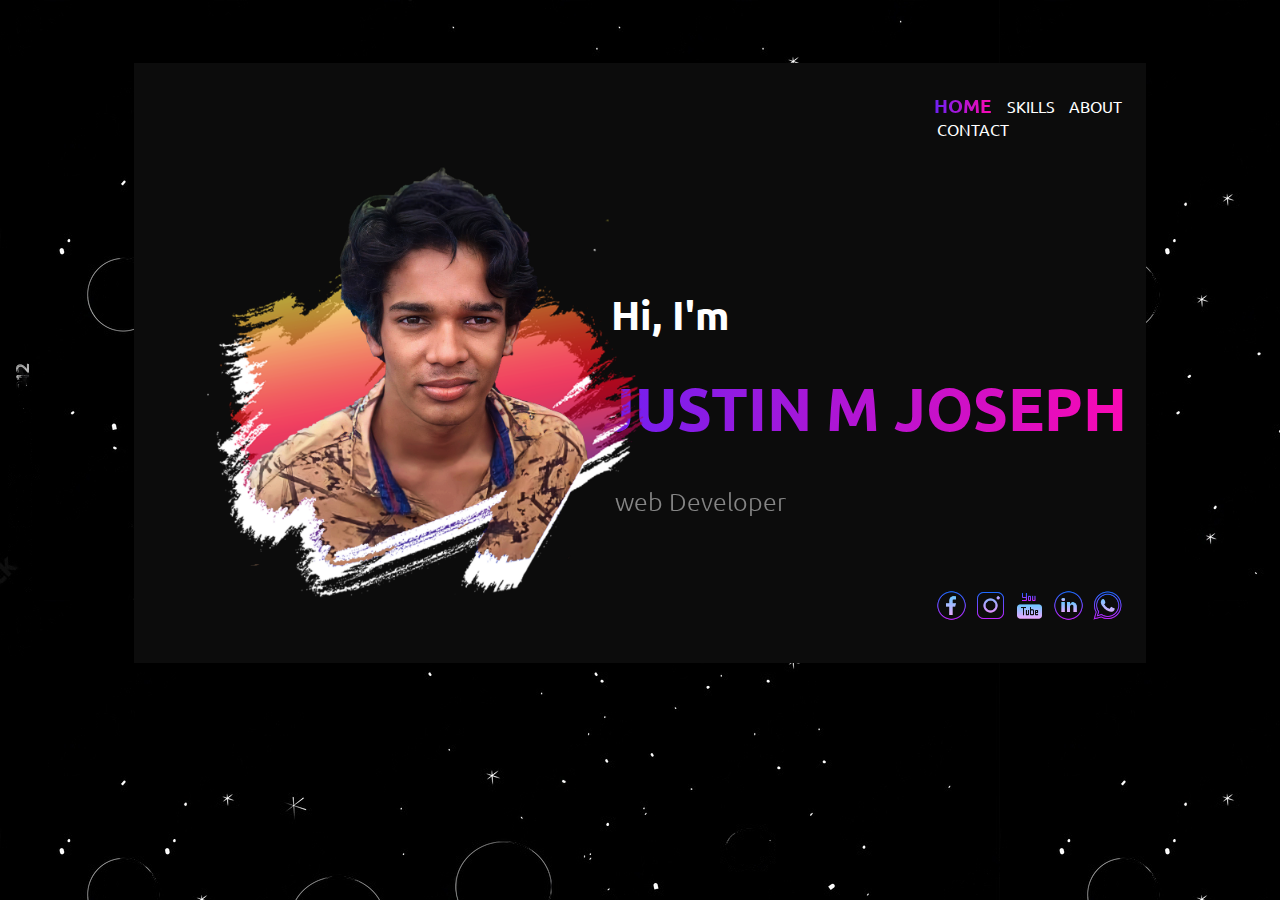
<file: index.html>
<!DOCTYPE html>
<html lang="en">
<head>
    <meta charset="UTF-8">
    <meta name="viewport" content="width=device-width, initial-scale=1.0">
    
    <style>

    </style>
    <link rel="stylesheet" href="https://fonts.googleapis.com/css?family=Ubuntu|Lora">
    <link rel="portfolio" href="https://photos.app.goo.gl/gcpq1tEmJBYtfzP58">
    <title>Home</title>
</head>
<body background="bg.jpeg" style="overflow: hidden;">
 
       
<div style="background-color: #0c0c0c; margin-right: 10%; margin-left: 10%;height: 600px; margin-top: 5%;">
    <div class="navigation" style="height: 45px;padding-top: 30px;margin-left: 800px;">
    <a href="index.html" style="color: white;text-decoration: none; font-family: Ubuntu, sans-serif;margin-right: 5%;background: linear-gradient(to right, #6b21f3, #ff08b1); -webkit-text-fill-color: transparent;-webkit-background-clip: text;font-size: larger; font-weight:bolder;">HOME</a>
    <a href="talents.html" style="color: white;text-decoration: none;font-family: Ubuntu, sans-serif;margin-right: 5%;">SKILLS</a>
    <a href="education.html" style="color: white;text-decoration: none;font-family: Ubuntu, sans-serif;margin-right: 5%;">ABOUT</a>
    <a href="contact.html" style="color: white;text-decoration: none;font-family: Ubuntu, sans-serif;margin-left: 1%;">CONTACT</a>
    

    </div>
 

<div style="height: 100%;width: 50%;position: fixed;z-index: 1;top: 0;overflow-x: hidden;padding-top: 20px;">
    <div style="  left: 0;margin-top: 130px;margin-left: 70px;">
    <img src="profile.png" onmouseover="probigImg(this)" onmouseout="pronormalImg(this)" style="margin-right: 50px;height: 450px;width: 450px;">
    </div>
   
            <script>
                function bigImg(x) {
                  x.style.height = "50px";
                  x.style.width = "50px";
                }
                
                function normalImg(x) {
                  x.style.height = "35px";
                  x.style.width = "35px";
                }
                function probigImg(x) {
                  x.style.height = "500px";
                  x.style.width = "500px";
                }
                
                function pronormalImg(x) {
                  x.style.height = "450px";
                  x.style.width = "450px";
                }
                </script>
    <div style="  right: 0;">
    
    </div>
</div>


<div>
    <h1 style="font-size: 40px;margin-top: 150px;text-align: center;color: white;margin-left: 60px;font-family: Ubuntu, sans-serif;">Hi, I'm<br></h1>
    <h1 style="margin-top: 10px;text-align: center; margin-left: 450px;font-size: 60px;font-family: Ubuntu, sans-serif;background: linear-gradient(to right, #6b21f3, #ff08b1); -webkit-text-fill-color: transparent;-webkit-background-clip: text;">JUSTIN M JOSEPH</h1>
    <h1 style="margin-top: 5px;color: white;text-align: center; margin-left: 120px;font-size: 25px;font-weight: lighter;font-family: Ubuntu, sans-serif;opacity: 50%;">web Developer</h1><br><br><br>
    <a href="https://www.facebook.com/justinmulackel/" style="text-decoration: none;margin-left: 800px;"><img src="facebook.png" onmouseover="bigImg(this)" onmouseout="normalImg(this)" height="35px" width="=35px">
        <a href="https://www.instagram.com/_.paul.joseph/" style="text-decoration: none;"><img src="insta.png" onmouseover="bigImg(this)" onmouseout="normalImg(this)" height="35px" width="=35px">
        <a href="https://youtube.com/@tf2mj904" style="text-decoration: none;"><img src="youtube.png" onmouseover="bigImg(this)" onmouseout="normalImg(this)" height="35px" width="=35px">
        <a href="https://www.linkedin.com/in/justin-m-joseph-38b9681a3/" style="text-decoration: none;"><img src="linkedin.png" onmouseover="bigImg(this)" onmouseout="normalImg(this)" height="35px" width="=35px">
        <a href="https://wa.me/qr/YU35UM433PSYN1" style="text-decoration: none;"><img src="whatsapp.png" onmouseover="bigImg(this)" onmouseout="normalImg(this)" height="35px" width="=35px">
    
</div>





</div>

</body>
</html>
</file>
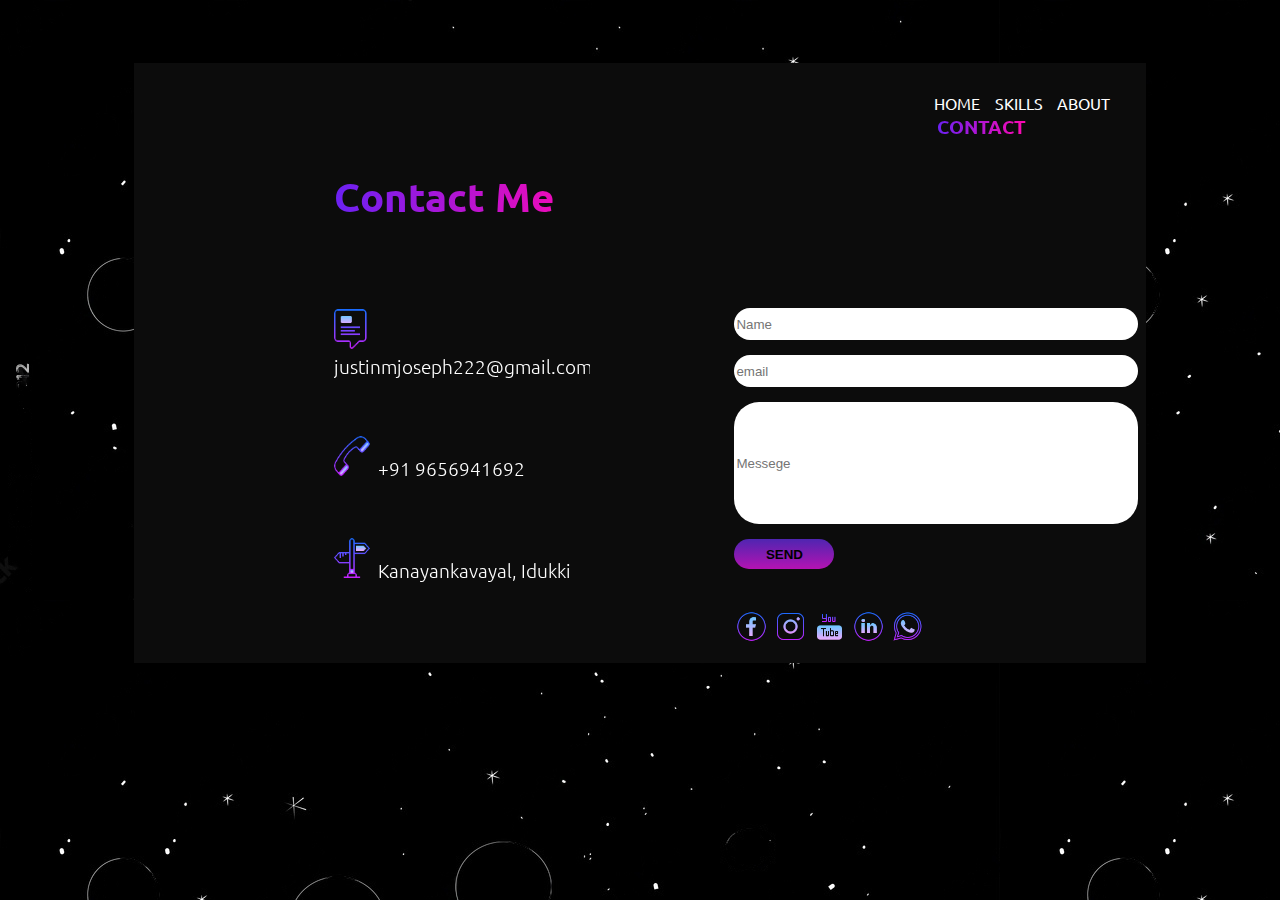
<file: contact.html>
<!DOCTYPE html>
<html lang="en">
<head>
    <meta charset="UTF-8">
    <meta name="viewport" content="width=device-width, initial-scale=1.0">
    <style>

    </style>
    <link rel="stylesheet" href="https://fonts.googleapis.com/css?family=Ubuntu|Lora">
    <link rel="portfolio" href="https://photos.app.goo.gl/gcpq1tEmJBYtfzP58">
    <title>Home</title>
</head>
<body background="bg.jpeg" style="overflow: hidden;">
 
       
<div style="background-color: #0c0c0c; margin-right: 10%; margin-left: 10%;height: 600px; margin-top: 5%;">
    <div class="navigation" style="height: 45px;padding-top: 30px;margin-left: 800px;">
       
        
        <a href="index.html" style="color: white;text-decoration: none; font-family: Ubuntu, sans-serif;margin-right: 5%;">HOME</a>
        <a href="talents.html" style="color: white;text-decoration: none;font-family: Ubuntu, sans-serif;margin-right: 5%;">SKILLS</a>
        <a href="education.html" style="color: white;text-decoration: none;font-family: Ubuntu, sans-serif;margin-right: 5%;">ABOUT</a>
        <a  href="contact.html" style="color: white;text-decoration: none;font-family: Ubuntu, sans-serif;margin-left: 1%;background: linear-gradient(to right, #6b21f3, #ff08b1); -webkit-text-fill-color: transparent;-webkit-background-clip: text;font-size: larger; font-weight:bolder;">CONTACT</a>
    </div>

    <div style="height: 100%;width: 20%;position: fixed;z-index: 1;top: 0;overflow-x: hidden;padding-top: 20px;font-family: Ubuntu, sans-serif;color: white;margin-left: 200px;">
        <h1  style="font-size: 40px;margin-top: 150px;text-align:left;font-weight: bold; background: linear-gradient(to right, #6b21f3, #ff08b1); -webkit-text-fill-color: transparent;-webkit-background-clip: text;">Contact Me</h1><br><br>
        <h3 style="font-weight: lighter;color: white; position: relative;"><img src="msg.png" style="height: 40px;width: 40px;">      justinmjoseph222@gmail.com</h3><br>
        <h3 style="font-weight: lighter;"><img src="phone.png" style="height: 40px;width: 40px;">      +91 9656941692</h3><br>
        <h3 style="font-weight: lighter;"><img src="loc.png" style="height: 40px;width: 40px;">      Kanayankavayal, Idukki</h3>      <br><br><br><br>
        
       
        <div style="  right: 0;">
        
        </div>
    </div>
    
    
    <div>
        <div style="  left: 0;margin-top: 170px;margin-left: 600px;font-family: Ubuntu, sans-serif;">
            <form>
                <input type="text" id="name" name="name" placeholder="Name" style="height: 30px;width:400px; border: none; border-radius: 50px;margin-right: 50px;"><br>
                <input type="text" placeholder="email" style="height: 30px;width:400px; border: none; border-radius: 50px;margin-right: 50px;margin-top: 15px;"><br>
                <input type="text" placeholder="Messege" style="height: 120px;width:400px; border: none; border-radius: 25px;margin-right: 50px; margin-top: 15px;"><br>
                <button id="demo" onmouseover="myFunction()" onmouseout="moout()" type="submit" value="Submit" style="margin-top: 15px;width: 100px;height: 30px;border-radius: 50px;background-image: linear-gradient(rgb(79, 37, 177), rgb(180, 19, 178));border: 0;font-weight: bolder;">SEND</button>
                <script>
                    function myFunction() {
                      document.getElementById("demo").style.color = "white";  
                    }
                   function moout(){
                    document.getElementById("demo").style.color = "black";
                   }
                    </script>
            </form><br><br>
            
            
                <a href="https://www.facebook.com/justinmulackel/" style="text-decoration: none;margin-left: 0px;"><img src="facebook.png" onmouseover="bigImg(this)" onmouseout="normalImg(this)" height="35px" width="=35px">
                <a href="https://www.instagram.com/_.paul.joseph/" style="text-decoration: none;"><img src="insta.png" onmouseover="bigImg(this)" onmouseout="normalImg(this)" height="35px" width="=35px">
                <a href="https://youtube.com/@tf2mj904" style="text-decoration: none;"><img src="youtube.png" onmouseover="bigImg(this)" onmouseout="normalImg(this)" height="35px" width="=35px">
                <a href="https://www.linkedin.com/in/justin-m-joseph-38b9681a3/" style="text-decoration: none;"><img src="linkedin.png" onmouseover="bigImg(this)" onmouseout="normalImg(this)" height="35px" width="=35px">
                <a href="https://wa.me/qr/YU35UM433PSYN1" style="text-decoration: none;"><img src="whatsapp.png" onmouseover="bigImg(this)" onmouseout="normalImg(this)" height="35px" width="=35px">
                    <script>
                        function bigImg(x) {
                          x.style.height = "50px";
                          x.style.width = "50px";
                        }
                        
                        function normalImg(x) {
                          x.style.height = "35px";
                          x.style.width = "35px";
                        }
                        </script>
        </div>    
    </div>
    
    
    
    
    
    </div>





    
</body>
</html>
</file>
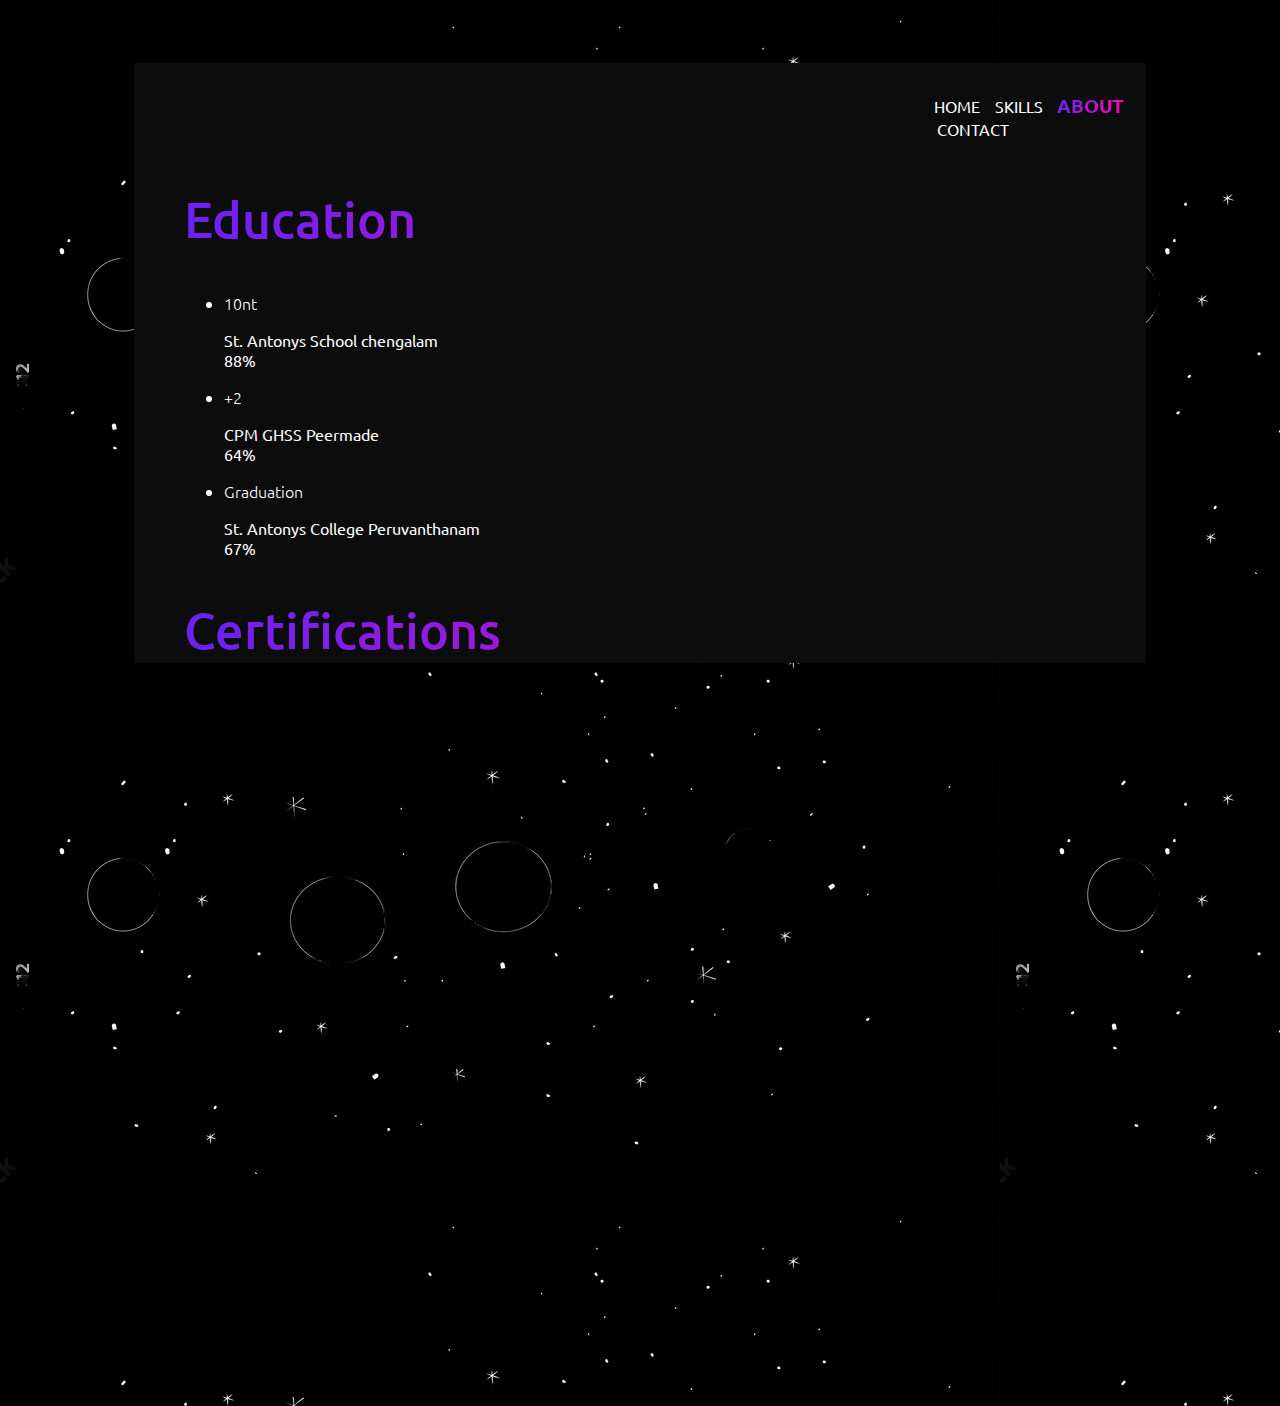
<file: education.html>
<!DOCTYPE html>
<html lang="en">
<head>
    <meta charset="UTF-8">
    <meta name="viewport" content="width=device-width, initial-scale=1.0">
    <style>


::-webkit-scrollbar {
  width: 10px;
}


::-webkit-scrollbar-track {
  box-shadow: inset 0 0 5px rgb(166, 4, 247); 
  border-radius: 10px;
}
 

::-webkit-scrollbar-thumb {
background-image: linear-gradient(rgb(79, 37, 177), rgb(180, 19, 178));
  border-radius: 25px;
}


::-webkit-scrollbar-thumb:hover {
  background: #de09c2; 
}



    </style>
    <link rel="stylesheet" href="https://fonts.googleapis.com/css?family=Ubuntu|Lora">
    <title>Home</title>
</head>
<body background="bg.jpeg" style="overflow: hidden;">
 
       
<div style="background-color: #0c0c0c; margin-right: 10%; margin-left: 10%;height: 600px; margin-top: 5%; overflow-y: scroll;">
    <div class="navigation" style="height: 45px;padding-top: 30px;margin-left: 800px;">
       
        
        <a href="index.html" style="color: white;text-decoration: none; font-family: Ubuntu, sans-serif;margin-right: 5%;">HOME</a>
        <a href="talents.html" style="color: white;text-decoration: none;font-family: Ubuntu, sans-serif;margin-right: 5%;">SKILLS</a>
        <a href="education.html" style="color: white;text-decoration: none;font-family: Ubuntu, sans-serif;margin-right: 5%;background: linear-gradient(to right, #6b21f3, #ff08b1); -webkit-text-fill-color: transparent;-webkit-background-clip: text;font-size: larger; font-weight:bolder;">ABOUT</a>
        <a href="contact.html" style="color: white;text-decoration: none;font-family: Ubuntu, sans-serif;margin-left: 1%;">CONTACT</a>
    </div>

    <div style="  right: 0;margin-left: 50px; font-family: Ubuntu, sans-serif;margin-top: 50px;">
        <h2 style="font-size: 50px;font-weight: 500;background: linear-gradient(to right, #6b21f3, #ff08b1); -webkit-text-fill-color: transparent;-webkit-background-clip: text;">Education</h2>
        <ul>
            <li style="color: white;"><p style="font-weight: 200;">10nt</p>St. Antonys School chengalam<br>88%</li>
        
            <li style="color: white;"><p style="font-weight: 200;">+2</p>CPM GHSS Peermade<br>64%</li>
       
            <li style="color: white;"><p style="font-weight: 200;">Graduation</p>St. Antonys College Peruvanthanam<br>67%</li>
        </ul>
        <h2 style="font-size: 50px;font-weight: 500;background: linear-gradient(to right, #6b21f3, #ff08b1); -webkit-text-fill-color: transparent;-webkit-background-clip: text;">Certifications</h2>
        <ul>
            <li style="color: white;"><p style="font-weight: 200;">IOS Applicayion devolepment</p>Zoople Technology's Vazhakkala, Ernakulam<br></li>
            <li style="color: white;"><p style="font-weight: 200;">Web devolepment with HTML and CSS</p>Alison<br></li>
            <li style="color: white;"><p style="font-weight: 200;">Diploma in application devolepment using PHP and MySql </p>Alison<br></li>
            
        </ul>
        
        <div style="position: relative;"> 
    
            
    </div>
    
  
    </div>
    
</div>








</div>
<div style="height: 30px;margin-top: 20px;margin-left: 100px;padding: 100px; padding-top: 5px;padding-bottom: 10px; height: 700px; width: 1500px;">
        
</div>
</body>
</html>
</file>
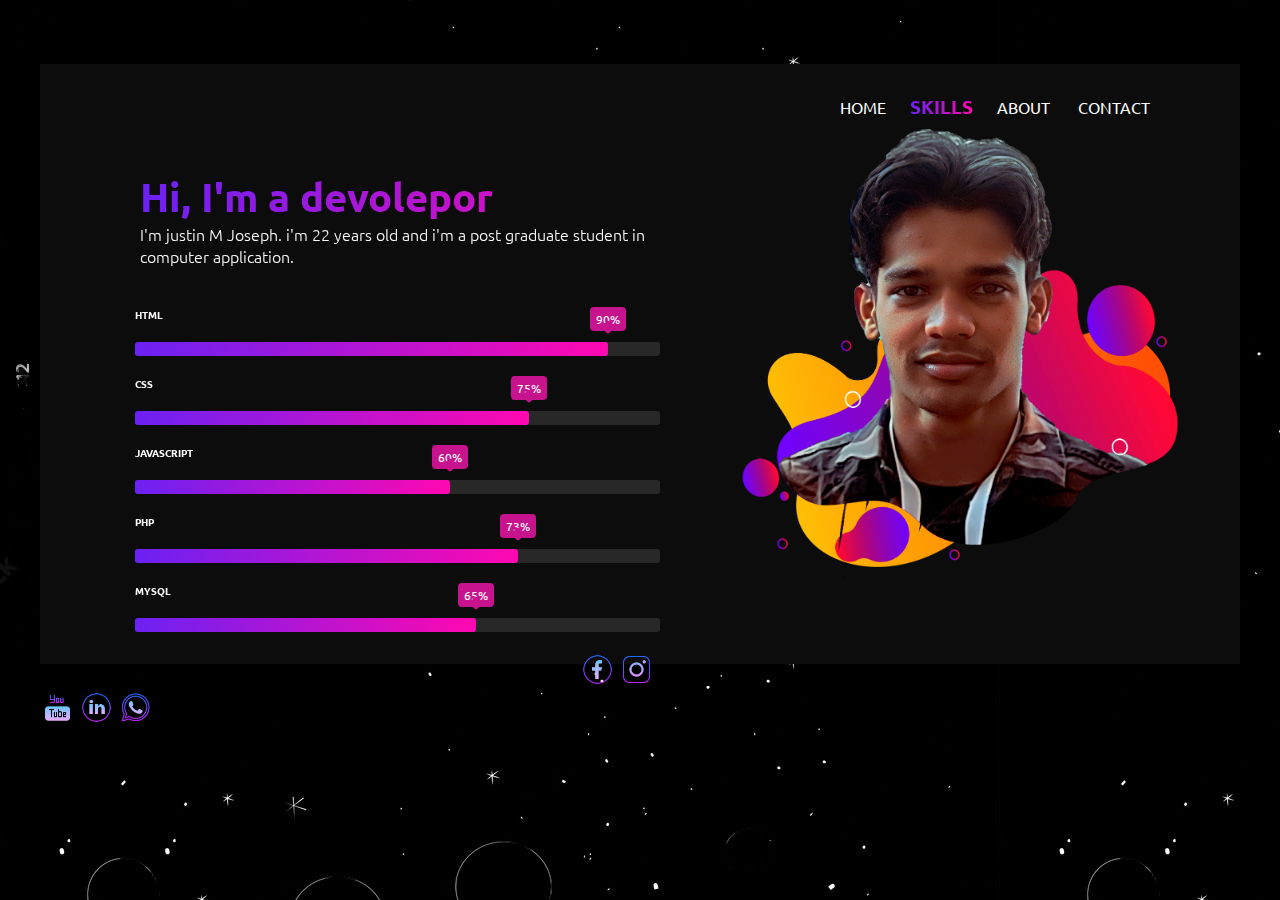
<file: talents.html>
<!DOCTYPE html>
<html lang="en">
<head>
    <meta charset="UTF-8">
    <meta name="viewport" content="width=device-width, initial-scale=1.0">
    <link rel="stylesheet" href="style.css">
    <link rel="stylesheet" href="https://fonts.googleapis.com/css?family=Ubuntu|Lora">
    <link rel="portfolio" href="https://photos.app.goo.gl/gcpq1tEmJBYtfzP58">
    <title>Home</title>
</head>
<body background="bg.jpeg" style="overflow: hidden;">
 
       
<div style="background-color: #0c0c0c; margin-right: 10%; margin-left: 10%;height: 600px; margin-top: 5%;">
    <div class="navigation" style="height: 45px;padding-top: 30px;margin-left: 800px;">
        
        <a href="index.html" style="color: white;text-decoration: none; font-family: Ubuntu, sans-serif;margin-right: 5%;">HOME</a>
        <a href="talents.html" style="color: white;text-decoration: none;font-family: Ubuntu, sans-serif;margin-right: 5%;background: linear-gradient(to right, #6b21f3, #ff08b1); -webkit-text-fill-color: transparent;-webkit-background-clip: text;font-size: larger; font-weight:bolder;">SKILLS</a>
        <a href="education.html" style="color: white;text-decoration: none;font-family: Ubuntu, sans-serif;margin-right: 5%;">ABOUT</a>
        <a href="contact.html" style="color: white;text-decoration: none;font-family: Ubuntu, sans-serif;margin-left: 1%;">CONTACT</a>
    </div>
<div style="height: 100%;width: 50%;position: fixed;z-index: 1;top: 0;overflow-x: hidden;padding-top: 20px;font-family: Ubuntu, sans-serif;color: white;">
    <h1 style="font-size: 40px;margin-top: 150px;text-align:left;margin-left: 100px;background: linear-gradient(to right, #6b21f3, #ff08b1); -webkit-text-fill-color: transparent;-webkit-background-clip: text;">Hi, I'm a devolepor<br></h1>
    <p style="color: white;margin-left: 100px; font-weight: lighter; ">I'm justin M Joseph. i'm 22 years old and i'm a post graduate student in computer application.</p><br>
    <script>

  </script>
    <div class="skills" style="margin-left: 75px;">
        <div class="skill">
          <div class="skill-name">HTML</div>
          <div class="skill-bar">
            <div class="skill-per" per="90%" style="max-width:90%"></div>
          </div>
        </div>
      
        <div class="skill" >
          <div class="skill-name">CSS</div>
          <div class="skill-bar">
            <div class="skill-per" per="75%" style="max-width:75%"></div>
          </div>
        </div>
      
        <div class="skill" >
          <div class="skill-name">Javascript</div>
          <div class="skill-bar">
            <div class="skill-per" per="60%" style="max-width:60%"></div>
          </div>
        </div>

        <div class="skill">
            <div class="skill-name">PHP</div>
            <div class="skill-bar">
              <div class="skill-per" per="73%" style="max-width:73%"></div>
            </div>
          </div>

          <div class="skill">
            <div class="skill-name">MySql</div>
            <div class="skill-bar">
              <div class="skill-per" per="65%" style="max-width:65%"></div>
            </div>
          </div><br>
      
      
      </div>
    <a href="https://www.facebook.com/justinmulackel/" style="text-decoration: none;margin-left: 540px;"><img src="facebook.png" onmouseover="bigImg(this)" onmouseout="normalImg(this)" height="35px" width="=35px">
        <a href="https://www.instagram.com/_.paul.joseph/" style="text-decoration: none;"><img src="insta.png" onmouseover="bigImg(this)" onmouseout="normalImg(this)" height="35px" width="=35px">
        <a href="https://youtube.com/@tf2mj904" style="text-decoration: none;"><img src="youtube.png" onmouseover="bigImg(this)" onmouseout="normalImg(this)" height="35px" width="=35px">
        <a href="https://www.linkedin.com/in/justin-m-joseph-38b9681a3/" style="text-decoration: none;"><img src="linkedin.png" onmouseover="bigImg(this)" onmouseout="normalImg(this)"  height="35px" width="=35px">
        <a href="https://wa.me/qr/YU35UM433PSYN1" style="text-decoration: none;"><img src="whatsapp.png" onmouseover="bigImg(this)" onmouseout="normalImg(this)" height="35px" width="=35px">
         
    <div style="  right: 0;">
    
    </div>
</div>


<div>
    <div style="  left: 0;margin-top: 20px;margin-left: 700px;">
        <img src="skill.png"  style="margin-right: 50px;height: 450px;width: 450px;">
         <script>
            function bigImg(x) {
              x.style.height = "50px";
              x.style.width = "50px";
            }
            
            function normalImg(x) {
              x.style.height = "35px";
              x.style.width = "35px";
            }
            </script>
        </div>
    
        
</div>





</div>

</body>
</html>















</div>
</div>

</body>
</html>
</file>
<file: style.css>
*{
  margin: 0;
  padding: 0;
  font-family: "Ubuntu", sans-serif;
  box-sizing: border-box;
}

body{
  min-height: 10px;
  display: flex;
  align-items: center;
  justify-content: center;
}

.skills{
  width: 250px%;
  max-width: 600px;
  padding: 0 20px;
}

.skill-name{
  font-size: 10px;
  font-weight: 700;
  color: #fffcfc;
  text-transform: uppercase;
  margin: 20px 0;
}

.skill-bar{
  height: 14px;
  background: #282828;
  border-radius: 3px;
}

.skill-per{
  height: 14px;
  background: linear-gradient(to right, #6b21f3, #ff08b1);
  border-radius: 3px;
  position: relative;
  animation: fillBars 2.5s 1;
}

.skill-per::before{
  content: attr(per);
  position: absolute;
  padding: 4px 6px;
  background: #c7138e;
  border-radius: 4px;
  font-size: 12px;
  top: -35px;
  right: 0;
  transform: translateX(50%);
}

.skill-per::after{
  content: "";
  position: absolute;
  width: 10px;
  height: 10px;
  background: #c7138e;
  top: -20px;
  right: 0;
  transform: translateX(50%) rotate(45deg);
  border-radius: 2px;
}

@keyframes fillBars{
  from{
    width: 0;
  }
  to{
    width: 100%;
  }
}
</file>
